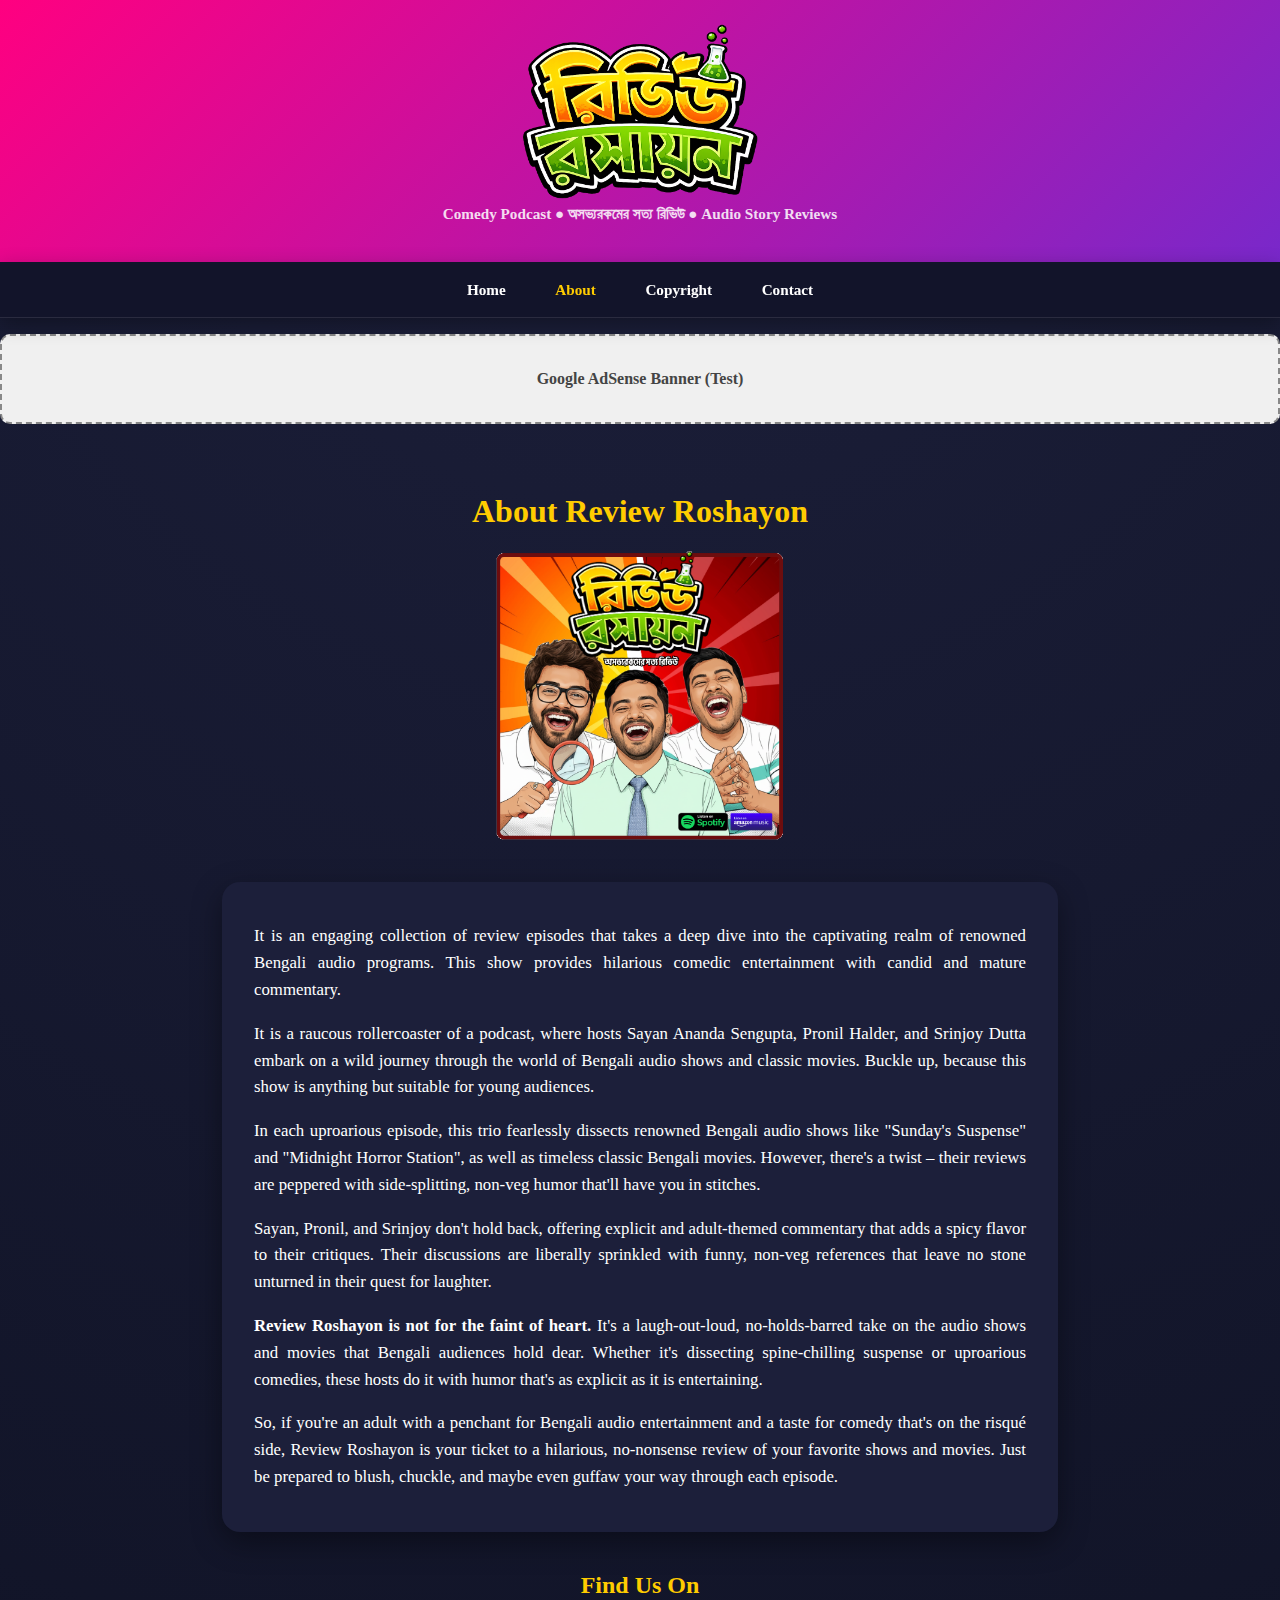
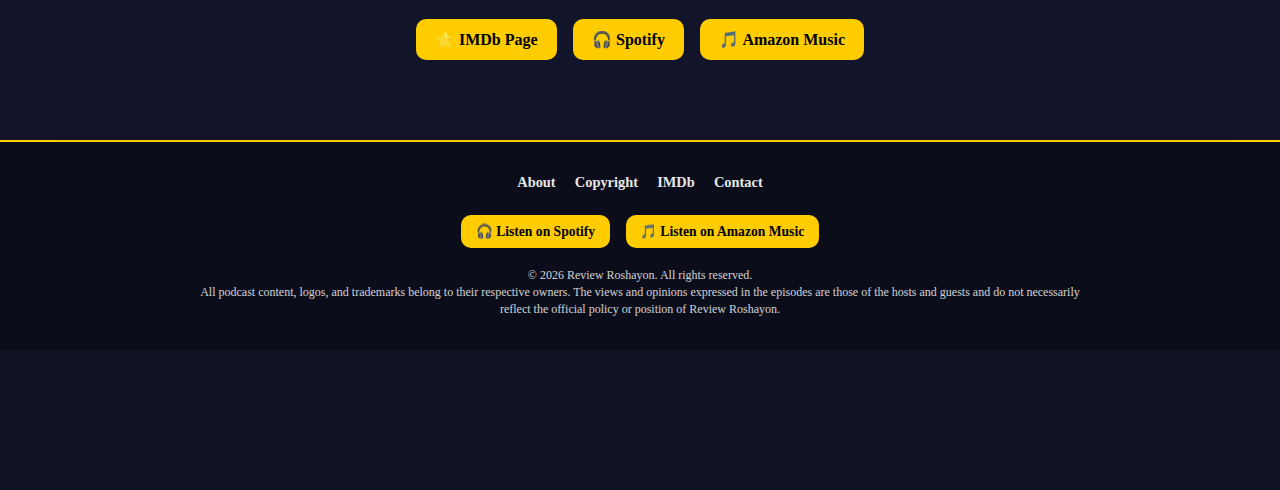
<file: about.html>
<!DOCTYPE html>
<html lang="en">
  <title>About – Review Roshayon</title>
  <head>
    <meta charset="utf-8" />
    <!-- Adsense -->
    <script async src="https://pagead2.googlesyndication.com/pagead/js/adsbygoogle.js?client=ca-pub-5785988485634225"
       crossorigin="anonymous"></script>
    <meta charset="utf-8"/>
    <!-- Standard Favicon -->
    <link rel="icon" type="image/png" sizes="32x32" href="icons/favicon-32.png">
    <link rel="icon" type="image/png" sizes="16x16" href="icons/favicon-16.png">
    <link rel="icon" type="image/png" sizes="48x48" href="icons/favicon-48.png">
    <!-- Apple Touch Icon -->
    <link rel="apple-touch-icon" sizes="180x180" href="icons/apple-touch-icon.png">
    <!-- Android / Chrome -->
    <link rel="icon" type="image/png" sizes="192x192" href="icons/icon-192x192.png">
    <!-- Manifest for PWA -->
    <link rel="manifest" href="/manifest.json">
    <!-- Safari pinned tab (optional) -->
    <link rel="mask-icon" href="icons/safari-pinned.svg" color="#ffcc00">
    <meta content="width=device-width, initial-scale=1.0" name="viewport" />
    <meta name="theme-color" content="#ffcc00">
    <meta name="msapplication-navbutton-color" content="#ffcc00">
    <meta name="apple-mobile-web-app-status-bar-style" content="black-translucent">
    <link href="css/css2.css?family=Comic+Neue:wght@400;700&amp;display=swap" rel="stylesheet" />
    <!-- PWA Manifest -->
    <link rel="manifest" href="/manifest.json">
    <meta name="theme-color" content="#ffcc00">
    <!-- Apple iOS Support -->
    <link rel="apple-touch-icon" href="icons/icon-192x192.png">
    <meta name="apple-mobile-web-app-capable" content="yes">
    <meta name="apple-mobile-web-app-status-bar-style" content="black-translucent">
    <!-- iPhone X, XS, 11 Pro -->
    <link rel="apple-touch-startup-image" href="splash/1125x2436.png" media="(device-width: 375px) and (device-height: 812px) and (-webkit-device-pixel-ratio: 3)">
    <!-- iPhone XR, 11 -->
    <link rel="apple-touch-startup-image" href="splash/828x1792.png" media="(device-width: 414px) and (device-height: 896px) and (-webkit-device-pixel-ratio: 2)">
    <!-- iPhone 11 Pro Max, XS Max -->
    <link rel="apple-touch-startup-image" href="splash/1242x2688.png" media="(device-width: 414px) and (device-height: 896px) and (-webkit-device-pixel-ratio: 3)">
    <!-- iPhone 8, 7, 6S -->
    <link rel="apple-touch-startup-image" href="splash/750x1334.png" media="(device-width: 375px) and (device-height: 667px) and (-webkit-device-pixel-ratio: 2)">
    <!-- iPhone 8 Plus, 7 Plus -->
    <link rel="apple-touch-startup-image" href="splash/1242x2208.png" media="(device-width: 414px) and (device-height: 736px) and (-webkit-device-pixel-ratio: 3)">
    <!-- iPad Pro 12.9" -->
    <link rel="apple-touch-startup-image" href="splash/2048x2732.png" media="(min-device-width: 1024px) and (max-device-width: 1366px)">
    <style>
      :root {
        --bg: #0f1224;
        --card: #1c1f3a;
        --accent: #ffcc00;
        --text: #ffffff;
      }

      * {
        box-sizing: border-box;
      }

      body {
        margin: 0;
        font-family: 'Comic Neue', cursive;
        background: radial-gradient(circle at top, #1c1f3a, var(--bg));
        color: var(--text);
        padding-bottom: 140px;
      }

      .star {
        position: fixed;
        pointer-events: none;
        z-index: 999999;
      }

      .star:before,
      .star:after {
        position: absolute;
        top: 0;
        left: 0;
        content: '\2726';
        font-size: 9px;
      }

      .star:before {
        color: transparent;
        text-shadow: 0 0 3px rgb(250, 250, 174);
      }

      .star:after {
        background: yellow;
        -webkit-background-clip: text;
        -webkit-text-fill-color: transparent;
      }

      header {
        padding: 1.5rem;
        text-align: center;
        font-size: 2rem;
        font-weight: 700;
        background: linear-gradient(135deg, #ff0080, #7928ca);
        box-shadow: 0 8px 30px rgba(0, 0, 0, .4);
      }

      header .title {
        font-size: 2rem;
        font-weight: 700;
      }

      header .subtitle {
        margin-top: .3rem;
        font-size: .95rem;
        opacity: .85;
      }

      .card {
        background: var(--card);
        border-radius: 18px;
        padding: 1rem;
        box-shadow: 0 10px 30px rgba(0, 0, 0, .4);
        transform: rotate(-1deg);
        transition: transform .2s ease, box-shadow .2s ease;
        position: relative;
      }

      .card:hover {
        transform: rotate(0deg) scale(1.03);
        box-shadow: 0 15px 40px rgba(0, 0, 0, .6);
      }

      .card img {
        width: 100%;
        border-radius: 14px;
        margin-bottom: .8rem;
      }

      .card h3 {
        font-size: 1.1rem;
        margin: .5rem 0;
      }

      .menu-bar {
        position: sticky;
        top: 0;
        z-index: 9998;
        display: flex;
        justify-content: center;
        gap: 1.5rem;
        padding: 0.75rem 1rem;
        background: #12142a;
        border-bottom: 1px solid rgba(255, 255, 255, 0.1);
        box-shadow: 0 6px 20px rgba(0, 0, 0, .3);
      }

      .menu-bar a {
        text-decoration: none;
        color: var(--text);
        font-weight: 700;
        font-size: 0.95rem;
        padding: 0.4rem 0.8rem;
        border-radius: 10px;
        transition: background 0.2s ease, transform 0.2s ease;
      }

      .menu-bar a:hover {
        background: var(--accent);
        color: #000;
        transform: translateY(-1px);
      }

      .site-header {
        display: flex;
        align-items: center;
        justify-content: center;
        padding: 1.5rem;
        position: relative;
        background: linear-gradient(135deg, #ff0080, #7928ca);
      }

      .header-center {
        text-align: center;
      }

      .header-title-image {
        width: 60%;
        max-width: 350px;
        height: auto;
        display: block;
        margin: 0 auto;
      }

      .site-header h1 {
        margin: 0;
        font-size: 2rem;
        font-weight: 700;
      }

      .site-header .subtitle {
        margin-top: .3rem;
        font-size: .95rem;
        opacity: .85;
      }

      .header-icons {
        position: absolute;
        right: 1.5rem;
        display: flex;
        gap: 1rem;
      }

      .header-icons img {
        width: 26px;
        height: 26px;
        filter: invert(1);
        opacity: .9;
        transition: transform .2s ease, opacity .2s ease;
      }

      .header-icons img:hover {
        transform: scale(1.15);
        opacity: 1;
      }

      footer {
        background: #0b0d1a;
        border-top: 2px solid var(--accent);
        padding: 2rem 1.5rem;
        margin-top: 3rem;
      }

      .footer-links {
        display: flex;
        flex-wrap: wrap;
        justify-content: center;
        gap: 1.2rem;
        margin-bottom: 1.5rem;
      }

      .footer-links a {
        color: var(--text);
        text-decoration: none;
        font-weight: 700;
        font-size: 0.9rem;
        opacity: 0.9;
      }

      .footer-links a:hover {
        color: var(--accent);
      }

      .footer-platforms {
        display: flex;
        justify-content: center;
        gap: 1rem;
        margin-bottom: 1.2rem;
      }

      .footer-platforms a {
        background: var(--accent);
        color: #000;
        padding: 0.5rem 0.9rem;
        border-radius: 10px;
        font-weight: 700;
        text-decoration: none;
        font-size: 0.85rem;
      }

      .footer-platforms a:hover {
        transform: translateY(-1px);
      }

      .footer-disclaimer {
        text-align: center;
        font-size: 0.75rem;
        line-height: 1.4;
        opacity: 0.8;
        max-width: 900px;
        margin: 0 auto;
      }

      .adsense-placeholder {
        width: 100%;
        max-width: 100%;
        height: 90px;
        /* Common banner height: 90px */
        background: #f0f0f0;
        border: 2px dashed #888;
        color: #444;
        font-size: 1rem;
        font-weight: bold;
        display: flex;
        justify-content: center;
        align-items: center;
        margin: 1rem auto;
        border-radius: 10px;
      }

      @keyframes pulse {
        0% {
          transform: scale(1);
        }

        50% {
          transform: scale(1.1);
        }

        100% {
          transform: scale(1);
        }
      }

      #scrollTopBtn {
        position: fixed;
        bottom: 130px;
        /* stays above audio player */
        right: 20px;
        background: var(--accent);
        color: #000;
        border: none;
        outline: none;
        padding: 14px 18px;
        font-size: 1.1rem;
        font-weight: 900;
        border-radius: 50%;
        cursor: pointer;
        opacity: 0;
        visibility: hidden;
        transition: opacity 0.3s, transform 0.3s, visibility 0.3s;
        z-index: 99999;
        box-shadow: 0 0 12px rgba(255, 204, 0, 0.6);
      }

      #scrollTopBtn.show {
        opacity: 1;
        visibility: visible;
        transform: scale(1);
      }

      #scrollTopBtn:hover {
        transform: scale(1.2);
      }
    </style>
  </head>
  <body>
    <header class="site-header">
      <div class="header-center">
        <img src="icons/header-logo.png" alt="Review Roshayon" class="header-title-image">
        <p class="subtitle"> Comedy Podcast ● অসভ্যরকমের সত্য রিভিউ ● Audio Story Reviews </p>
      </div>
    </header>
    <!-- MENU -->
    <nav class="menu-bar">
      <a href="/">Home</a>
      <a href="about.html" style="color: var(--accent)">About</a>
      <a href="copyright.html">Copyright</a>
      <a href="contact.html">Contact</a>
    </nav>
    <div class="adsense-placeholder"> Google AdSense Banner (Test) </div>
    <!-- ⭐ ABOUT PAGE CONTENT ⭐ -->
    <main style="padding: 2rem; max-width: 900px; margin: auto;">
      <h1 style="text-align:center; color: var(--accent); margin-bottom:1rem;"> About Review Roshayon </h1>
      <!-- LOGO BEFORE ABOUT -->
      <div style="text-align:center; margin-bottom: 2rem;">
        <img src="icons/about-image.png" alt="Review Roshayon" style="width: 300px; height:auto;">
      </div>
      <div style="background: var(--card); padding: 1.5rem 2rem; border-radius: 18px; box-shadow: 0 10px 30px rgba(0,0,0,.4); line-height: 1.6; font-size: 1.05rem; text-align: justify;">
        <p>It is an engaging collection of review episodes that takes a deep dive into the captivating realm of renowned Bengali audio programs. This show provides hilarious comedic entertainment with candid and mature commentary.</p>
        <p>It is a raucous rollercoaster of a podcast, where hosts Sayan Ananda Sengupta, Pronil Halder, and Srinjoy Dutta embark on a wild journey through the world of Bengali audio shows and classic movies. Buckle up, because this show is anything but suitable for young audiences.</p>
        <p>In each uproarious episode, this trio fearlessly dissects renowned Bengali audio shows like "Sunday's Suspense" and "Midnight Horror Station", as well as timeless classic Bengali movies. However, there's a twist – their reviews are peppered with side-splitting, non-veg humor that'll have you in stitches.</p>
        <p>Sayan, Pronil, and Srinjoy don't hold back, offering explicit and adult-themed commentary that adds a spicy flavor to their critiques. Their discussions are liberally sprinkled with funny, non-veg references that leave no stone unturned in their quest for laughter.</p>
        <p>
          <strong>Review Roshayon is not for the faint of heart.</strong> It's a laugh-out-loud, no-holds-barred take on the audio shows and movies that Bengali audiences hold dear. Whether it's dissecting spine-chilling suspense or uproarious comedies, these hosts do it with humor that's as explicit as it is entertaining.
        </p>
        <p>So, if you're an adult with a penchant for Bengali audio entertainment and a taste for comedy that's on the risqué side, Review Roshayon is your ticket to a hilarious, no-nonsense review of your favorite shows and movies. Just be prepared to blush, chuckle, and maybe even guffaw your way through each episode.</p>
      </div>
      <!-- LINKS SECTION -->
      <h2 style="text-align:center; margin-top:2.5rem; color:var(--accent);">Find Us On</h2>
      <div style="display:flex; justify-content:center; gap:1rem; flex-wrap:wrap; margin-top:1rem;">
        <a href="https://www.imdb.com/title/tt29194297/" target="_blank" style="background:var(--accent); color:#000; padding:0.7rem 1.2rem; border-radius:10px; font-weight:700; text-decoration:none;"> ⭐ IMDb Page </a>
        <a href="https://open.spotify.com/show/3pD4DpYtdsjroKiATKS2YM" target="_blank" style="background:var(--accent); color:#000; padding:0.7rem 1.2rem; border-radius:10px; font-weight:700; text-decoration:none;"> 🎧 Spotify </a>
        <a href="https://music.amazon.com/podcasts/d7b1965b-ed75-40ea-9acc-6ef1aa5bcc8a/review-roshayon" target="_blank" style="background:var(--accent); color:#000; padding:0.7rem 1.2rem; border-radius:10px; font-weight:700; text-decoration:none;"> 🎵 Amazon Music </a>
      </div>
    </main>
    <footer>
     <div class="footer-links">
      <a href="about.html">
       About
     </a>
     <a href="copyright.html">
       Copyright
     </a>
     <a href="https://www.imdb.com/title/tt29194297/" rel="noopener" target="_blank">
       IMDb
     </a>
     <a href="contact.html">
       Contact
     </a>
   </div>
      <div class="footer-platforms">
        <a href="https://open.spotify.com/show/3pD4DpYtdsjroKiATKS2YM" rel="noopener" target="_blank"> 🎧 Listen on Spotify </a>
        <a href="https://music.amazon.com/podcasts/d7b1965b-ed75-40ea-9acc-6ef1aa5bcc8a/review-roshayon" rel="noopener" target="_blank"> 🎵 Listen on Amazon Music </a>
      </div>
      <div class="footer-disclaimer"> © <span id="year"></span> Review Roshayon. All rights reserved. <br /> All podcast content, logos, and trademarks belong to their respective owners. The views and opinions expressed in the episodes are those of the hosts and guests and do not necessarily reflect the official policy or position of Review Roshayon. </div>
    </footer>
    <button id="scrollTopBtn">⬆</button>
    <script>
      document.addEventListener('DOMContentLoaded', () => {
        const yearEl = document.getElementById('year');
        if (yearEl) {
          yearEl.textContent = new Date().getFullYear();
        }
      });
      window.addEventListener('mousemove', function(e) {
        var arr = [1, 0.9, 0.8, 0.5, 0.2];
        arr.forEach(function(i) {
          var x = (1 - i) * 75;
          var star = document.createElement('div');
          star.className = 'star';
          star.style.top = e.clientY + Math.round(Math.random() * x - x / 2) + 'px';
          star.style.left = e.clientX + Math.round(Math.random() * x - x / 2) + 'px';
          document.body.appendChild(star);
          window.setTimeout(function() {
            document.body.removeChild(star);
          }, Math.round(Math.random() * i * 600));
        });
      }, false);
      document.addEventListener("DOMContentLoaded", () => {
        const scrollTopBtn = document.getElementById("scrollTopBtn");
        window.addEventListener("scroll", () => {
          if (window.scrollY > 300) {
            scrollTopBtn.classList.add("show");
          } else {
            scrollTopBtn.classList.remove("show");
          }
        });
        scrollTopBtn.addEventListener("click", () => {
          window.scrollTo({
            top: 0,
            behavior: "smooth"
          });
        });
      });
    </script>
  </body>
</html>
</file>
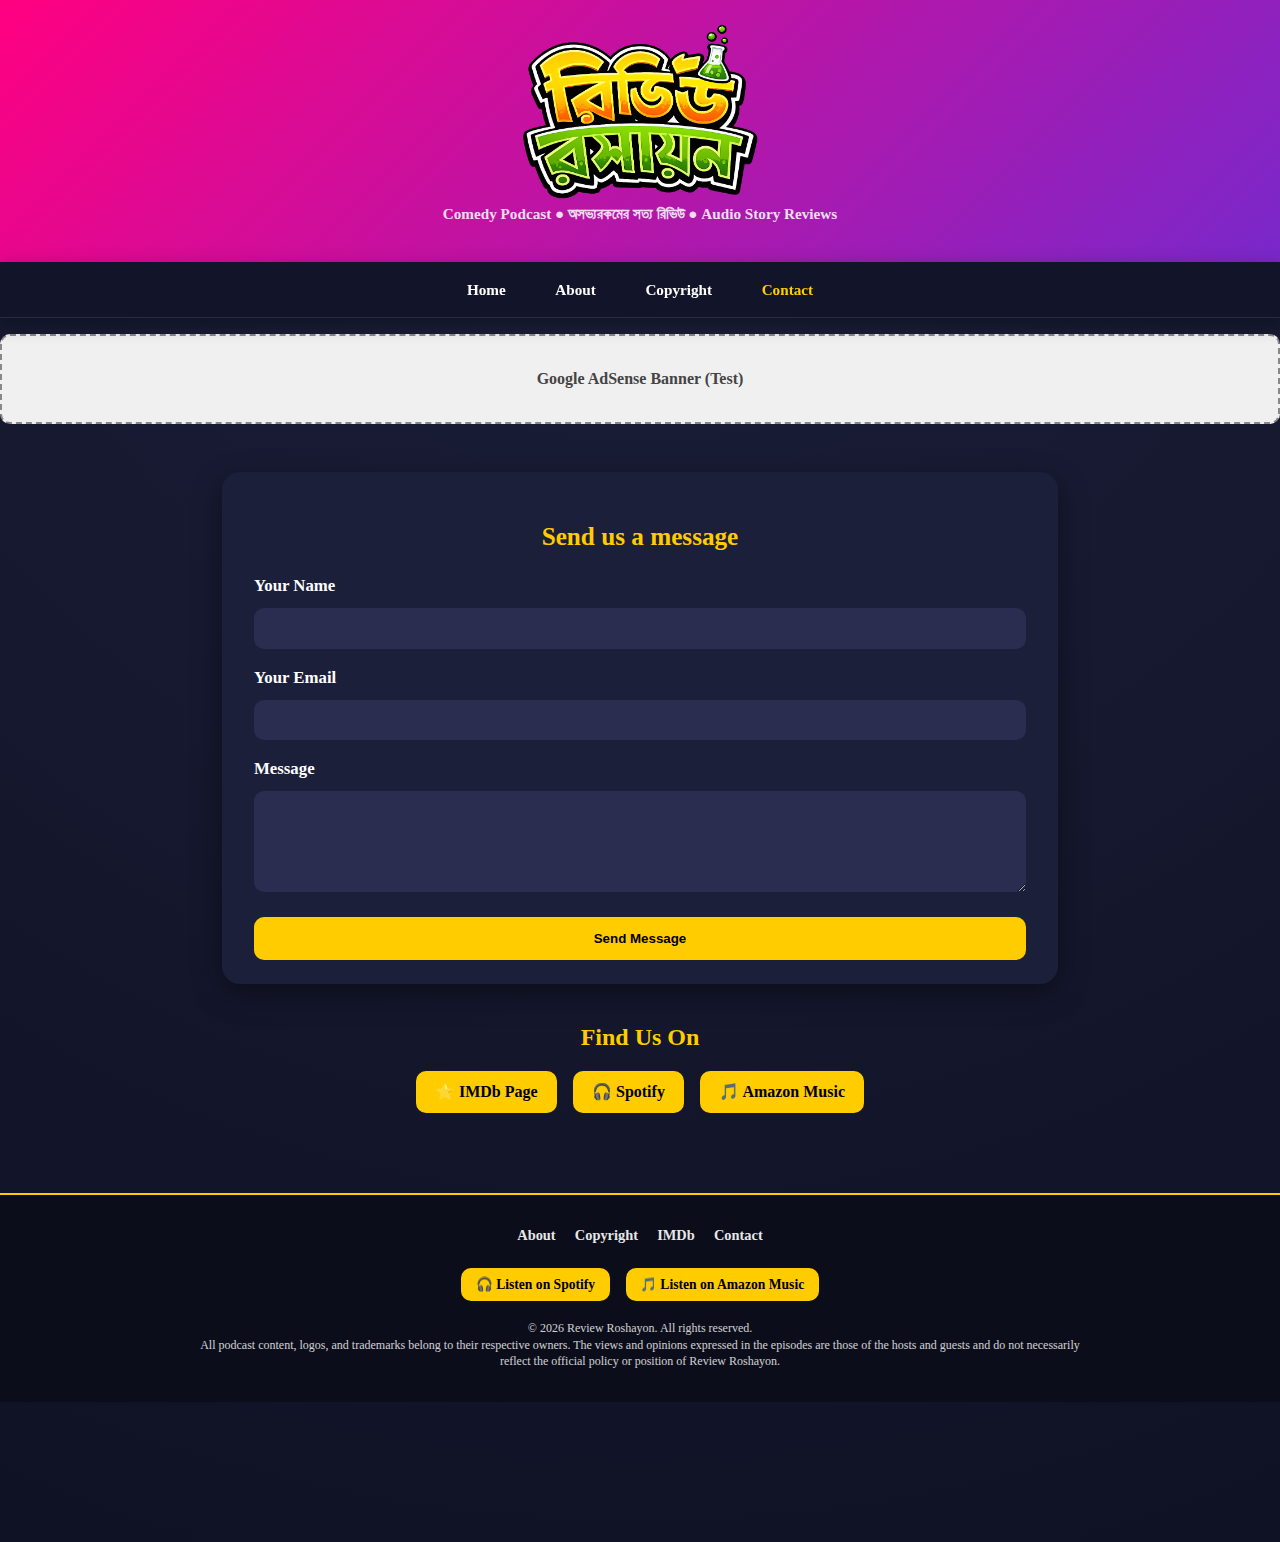
<file: contact.html>
<!DOCTYPE html>
<html lang="en">
  <title>Contact – Review Roshayon</title>
  <head>
    <meta charset="utf-8" />
    <!-- Standard Favicon -->
    <link rel="icon" type="image/png" sizes="32x32" href="icons/favicon-32.png">
    <link rel="icon" type="image/png" sizes="16x16" href="icons/favicon-16.png">
    <link rel="icon" type="image/png" sizes="48x48" href="icons/favicon-48.png">
    <!-- Apple Touch Icon -->
    <link rel="apple-touch-icon" sizes="180x180" href="icons/apple-touch-icon.png">
    <!-- Android / Chrome -->
    <link rel="icon" type="image/png" sizes="192x192" href="icons/icon-192x192.png">
    <!-- Manifest for PWA -->
    <link rel="manifest" href="/manifest.json">
    <!-- Safari pinned tab (optional) -->
    <link rel="mask-icon" href="icons/safari-pinned.svg" color="#ffcc00">
    <meta content="width=device-width, initial-scale=1.0" name="viewport" />
    <meta name="theme-color" content="#ffcc00">
    <meta name="msapplication-navbutton-color" content="#ffcc00">
    <meta name="apple-mobile-web-app-status-bar-style" content="black-translucent">
    <link href="css/css2.css?family=Comic+Neue:wght@400;700&amp;display=swap" rel="stylesheet" />
    <!-- PWA Manifest -->
    <link rel="manifest" href="/manifest.json">
    <meta name="theme-color" content="#ffcc00">
    <!-- Apple iOS Support -->
    <link rel="apple-touch-icon" href="icons/icon-192x192.png">
    <meta name="apple-mobile-web-app-capable" content="yes">
    <meta name="apple-mobile-web-app-status-bar-style" content="black-translucent">
    <!-- iPhone X, XS, 11 Pro -->
    <link rel="apple-touch-startup-image" href="splash/1125x2436.png" media="(device-width: 375px) and (device-height: 812px) and (-webkit-device-pixel-ratio: 3)">
    <!-- iPhone XR, 11 -->
    <link rel="apple-touch-startup-image" href="splash/828x1792.png" media="(device-width: 414px) and (device-height: 896px) and (-webkit-device-pixel-ratio: 2)">
    <!-- iPhone 11 Pro Max, XS Max -->
    <link rel="apple-touch-startup-image" href="splash/1242x2688.png" media="(device-width: 414px) and (device-height: 896px) and (-webkit-device-pixel-ratio: 3)">
    <!-- iPhone 8, 7, 6S -->
    <link rel="apple-touch-startup-image" href="splash/750x1334.png" media="(device-width: 375px) and (device-height: 667px) and (-webkit-device-pixel-ratio: 2)">
    <!-- iPhone 8 Plus, 7 Plus -->
    <link rel="apple-touch-startup-image" href="splash/1242x2208.png" media="(device-width: 414px) and (device-height: 736px) and (-webkit-device-pixel-ratio: 3)">
    <!-- iPad Pro 12.9" -->
    <link rel="apple-touch-startup-image" href="splash/2048x2732.png" media="(min-device-width: 1024px) and (max-device-width: 1366px)">
    <style>
      :root {
        --bg: #0f1224;
        --card: #1c1f3a;
        --accent: #ffcc00;
        --text: #ffffff;
      }

      * {
        box-sizing: border-box;
      }

      body {
        margin: 0;
        font-family: 'Comic Neue', cursive;
        background: radial-gradient(circle at top, #1c1f3a, var(--bg));
        color: var(--text);
        padding-bottom: 140px;
      }

      .star {
        position: fixed;
        pointer-events: none;
        z-index: 999999;
      }

      .star:before,
      .star:after {
        position: absolute;
        top: 0;
        left: 0;
        content: '\2726';
        font-size: 9px;
      }

      .star:before {
        color: transparent;
        text-shadow: 0 0 3px rgb(250, 250, 174);
      }

      .star:after {
        background: yellow;
        -webkit-background-clip: text;
        -webkit-text-fill-color: transparent;
      }

      header {
        padding: 1.5rem;
        text-align: center;
        font-size: 2rem;
        font-weight: 700;
        background: linear-gradient(135deg, #ff0080, #7928ca);
        box-shadow: 0 8px 30px rgba(0, 0, 0, .4);
      }

      header .title {
        font-size: 2rem;
        font-weight: 700;
      }

      header .subtitle {
        margin-top: .3rem;
        font-size: .95rem;
        opacity: .85;
      }

      .card {
        background: var(--card);
        border-radius: 18px;
        padding: 1rem;
        box-shadow: 0 10px 30px rgba(0, 0, 0, .4);
        transform: rotate(-1deg);
        transition: transform .2s ease, box-shadow .2s ease;
        position: relative;
      }

      .card:hover {
        transform: rotate(0deg) scale(1.03);
        box-shadow: 0 15px 40px rgba(0, 0, 0, .6);
      }

      .card img {
        width: 100%;
        border-radius: 14px;
        margin-bottom: .8rem;
      }

      .card h3 {
        font-size: 1.1rem;
        margin: .5rem 0;
      }

      .menu-bar {
        position: sticky;
        top: 0;
        z-index: 9998;
        display: flex;
        justify-content: center;
        gap: 1.5rem;
        padding: 0.75rem 1rem;
        background: #12142a;
        border-bottom: 1px solid rgba(255, 255, 255, 0.1);
        box-shadow: 0 6px 20px rgba(0, 0, 0, .3);
      }

      .menu-bar a {
        text-decoration: none;
        color: var(--text);
        font-weight: 700;
        font-size: 0.95rem;
        padding: 0.4rem 0.8rem;
        border-radius: 10px;
        transition: background 0.2s ease, transform 0.2s ease;
      }

      .menu-bar a:hover {
        background: var(--accent);
        color: #000;
        transform: translateY(-1px);
      }

      .site-header {
        display: flex;
        align-items: center;
        justify-content: center;
        padding: 1.5rem;
        position: relative;
        background: linear-gradient(135deg, #ff0080, #7928ca);
      }

      .header-center {
        text-align: center;
      }

      .header-title-image {
        width: 60%;
        max-width: 350px;
        height: auto;
        display: block;
        margin: 0 auto;
      }

      .site-header h1 {
        margin: 0;
        font-size: 2rem;
        font-weight: 700;
      }

      .site-header .subtitle {
        margin-top: .3rem;
        font-size: .95rem;
        opacity: .85;
      }

      .header-icons {
        position: absolute;
        right: 1.5rem;
        display: flex;
        gap: 1rem;
      }

      .header-icons img {
        width: 26px;
        height: 26px;
        filter: invert(1);
        opacity: .9;
        transition: transform .2s ease, opacity .2s ease;
      }

      .header-icons img:hover {
        transform: scale(1.15);
        opacity: 1;
      }

      footer {
        background: #0b0d1a;
        border-top: 2px solid var(--accent);
        padding: 2rem 1.5rem;
        margin-top: 3rem;
      }

      .footer-links {
        display: flex;
        flex-wrap: wrap;
        justify-content: center;
        gap: 1.2rem;
        margin-bottom: 1.5rem;
      }

      .footer-links a {
        color: var(--text);
        text-decoration: none;
        font-weight: 700;
        font-size: 0.9rem;
        opacity: 0.9;
      }

      .footer-links a:hover {
        color: var(--accent);
      }

      .footer-platforms {
        display: flex;
        justify-content: center;
        gap: 1rem;
        margin-bottom: 1.2rem;
      }

      .footer-platforms a {
        background: var(--accent);
        color: #000;
        padding: 0.5rem 0.9rem;
        border-radius: 10px;
        font-weight: 700;
        text-decoration: none;
        font-size: 0.85rem;
      }

      .footer-platforms a:hover {
        transform: translateY(-1px);
      }

      .footer-disclaimer {
        text-align: center;
        font-size: 0.75rem;
        line-height: 1.4;
        opacity: 0.8;
        max-width: 900px;
        margin: 0 auto;
      }

      .adsense-placeholder {
        width: 100%;
        max-width: 100%;
        height: 90px;
        /* Common banner height: 90px */
        background: #f0f0f0;
        border: 2px dashed #888;
        color: #444;
        font-size: 1rem;
        font-weight: bold;
        display: flex;
        justify-content: center;
        align-items: center;
        margin: 1rem auto;
        border-radius: 10px;
      }

      @keyframes pulse {
        0% {
          transform: scale(1);
        }

        50% {
          transform: scale(1.1);
        }

        100% {
          transform: scale(1);
        }
      }

      #scrollTopBtn {
        position: fixed;
        bottom: 130px;
        /* stays above audio player */
        right: 20px;
        background: var(--accent);
        color: #000;
        border: none;
        outline: none;
        padding: 14px 18px;
        font-size: 1.1rem;
        font-weight: 900;
        border-radius: 50%;
        cursor: pointer;
        opacity: 0;
        visibility: hidden;
        transition: opacity 0.3s, transform 0.3s, visibility 0.3s;
        z-index: 99999;
        box-shadow: 0 0 12px rgba(255, 204, 0, 0.6);
      }

      #scrollTopBtn.show {
        opacity: 1;
        visibility: visible;
        transform: scale(1);
      }

      #scrollTopBtn:hover {
        transform: scale(1.2);
      }
    </style>
  </head>
  <body>
    <header class="site-header">
      <div class="header-center">
        <img src="icons/header-logo.png" alt="Review Roshayon" class="header-title-image">
        <p class="subtitle"> Comedy Podcast ● অসভ্যরকমের সত্য রিভিউ ● Audio Story Reviews </p>
      </div>
    </header>
    <!-- MENU -->
    <nav class="menu-bar">
      <a href="/">Home</a>
      <a href="about.html">About</a>
      <a href="copyright.html">Copyright</a>
      <a href="contact.html" style="color: var(--accent)">Contact</a>
    </nav>
    <div class="adsense-placeholder"> Google AdSense Banner (Test) </div>
    <!-- ⭐ ABOUT PAGE CONTENT ⭐ -->
    <main style="padding: 2rem; max-width: 900px; margin: auto;">
      <div style="background: var(--card); padding: 1.5rem 2rem; border-radius: 18px; box-shadow: 0 10px 30px rgba(0,0,0,.4); line-height: 1.6; font-size: 1.05rem;">
        <h2 style="text-align:center; color:var(--accent); margin-bottom:1rem;">Send us a message</h2>
        <form id="contactForm" style="margin-top:1rem;">
          <label style="font-weight:700;">Your Name</label>
          <input type="text" name="user_name" required style="width:100%; padding:0.8rem; border-radius:10px; border:none; margin:0.5rem 0 1rem; background:#2a2d4f; color:#fff;">
          <label style="font-weight:700;">Your Email</label>
          <input type="email" name="user_email" required style="width:100%; padding:0.8rem; border-radius:10px; border:none; margin:0.5rem 0 1rem; background:#2a2d4f; color:#fff;">
          <label style="font-weight:700;">Message</label>
          <textarea name="message" rows="5" required style="width:100%; padding:0.8rem; border-radius:10px; border:none; margin:0.5rem 0 1rem; background:#2a2d4f; color:#fff;"></textarea>
          <button type="submit" style="width:100%; background:var(--accent); color:#000; padding:0.9rem; font-weight:700; border:none; border-radius:10px; cursor:pointer;"> Send Message </button>
        </form>
        <!-- SUCCESS POPUP -->
        <div id="successPopup" style="display:none; position:fixed; top:50%; left:50%; transform:translate(-50%,-50%);
            background:var(--card); padding:2rem 2.5rem; border-radius:20px; 
            box-shadow:0 0 25px rgba(0,0,0,.6); text-align:center; z-index:999999;">
          <h3 style="color:var(--accent); margin-bottom:0.5rem;">Message Sent ✔</h3>
          <p style="opacity:0.9;">Thank you! We will reply soon.</p>
          <button onclick="document.getElementById('successPopup').style.display='none';" style="margin-top:1rem; background:var(--accent); color:#000; border:none; 
                 padding:0.6rem 1.2rem; font-weight:700; border-radius:10px; cursor:pointer;"> OK </button>
        </div>
        <!-- SUCCESS POPUP -->
        <div id="successPopup" style="display:none; position:fixed; top:50%; left:50%; transform:translate(-50%,-50%);
            background:var(--card); padding:2rem 2.5rem; border-radius:20px; 
            box-shadow:0 0 25px rgba(0,0,0,.6); text-align:center; z-index:999999;">
          <h3 style="color:var(--accent); margin-bottom:0.5rem;">Message Sent ✔</h3>
          <p style="opacity:0.9;">Thank you! We will reply soon.</p>
          <button onclick="document.getElementById('successPopup').style.display='none';" style="margin-top:1rem; background:var(--accent); color:#000; border:none; 
                 padding:0.6rem 1.2rem; font-weight:700; border-radius:10px; cursor:pointer;"> OK </button>
        </div>
      </div>
      <!-- LINKS SECTION -->
      <h2 style="text-align:center; margin-top:2.5rem; color:var(--accent);">Find Us On</h2>
      <div style="display:flex; justify-content:center; gap:1rem; flex-wrap:wrap; margin-top:1rem;">
        <a href="https://www.imdb.com/title/tt29194297/" target="_blank" style="background:var(--accent); color:#000; padding:0.7rem 1.2rem; border-radius:10px; font-weight:700; text-decoration:none;"> ⭐ IMDb Page </a>
        <a href="https://open.spotify.com/show/3pD4DpYtdsjroKiATKS2YM" target="_blank" style="background:var(--accent); color:#000; padding:0.7rem 1.2rem; border-radius:10px; font-weight:700; text-decoration:none;"> 🎧 Spotify </a>
        <a href="https://music.amazon.com/podcasts/d7b1965b-ed75-40ea-9acc-6ef1aa5bcc8a/review-roshayon" target="_blank" style="background:var(--accent); color:#000; padding:0.7rem 1.2rem; border-radius:10px; font-weight:700; text-decoration:none;"> 🎵 Amazon Music </a>
      </div>
    </main>
    <footer>
     <div class="footer-links">
      <a href="about.html">
       About
     </a>
     <a href="copyright.html">
       Copyright
     </a>
     <a href="https://www.imdb.com/title/tt29194297/" rel="noopener" target="_blank">
       IMDb
     </a>
     <a href="contact.html">
       Contact
     </a>
   </div>
      <div class="footer-platforms">
        <a href="https://open.spotify.com/show/3pD4DpYtdsjroKiATKS2YM" rel="noopener" target="_blank"> 🎧 Listen on Spotify </a>
        <a href="https://music.amazon.com/podcasts/d7b1965b-ed75-40ea-9acc-6ef1aa5bcc8a/review-roshayon" rel="noopener" target="_blank"> 🎵 Listen on Amazon Music </a>
      </div>
      <div class="footer-disclaimer"> © <span id="year"></span> Review Roshayon. All rights reserved. <br /> All podcast content, logos, and trademarks belong to their respective owners. The views and opinions expressed in the episodes are those of the hosts and guests and do not necessarily reflect the official policy or position of Review Roshayon. </div>
    </footer>
    <button id="scrollTopBtn">⬆</button>
    <script>
      document.addEventListener('DOMContentLoaded', () => {
        const yearEl = document.getElementById('year');
        if (yearEl) {
          yearEl.textContent = new Date().getFullYear();
        }
      });
      window.addEventListener('mousemove', function(e) {
        var arr = [1, 0.9, 0.8, 0.5, 0.2];
        arr.forEach(function(i) {
          var x = (1 - i) * 75;
          var star = document.createElement('div');
          star.className = 'star';
          star.style.top = e.clientY + Math.round(Math.random() * x - x / 2) + 'px';
          star.style.left = e.clientX + Math.round(Math.random() * x - x / 2) + 'px';
          document.body.appendChild(star);
          window.setTimeout(function() {
            document.body.removeChild(star);
          }, Math.round(Math.random() * i * 600));
        });
      }, false);
      document.addEventListener("DOMContentLoaded", () => {
        const scrollTopBtn = document.getElementById("scrollTopBtn");
        window.addEventListener("scroll", () => {
          if (window.scrollY > 300) {
            scrollTopBtn.classList.add("show");
          } else {
            scrollTopBtn.classList.remove("show");
          }
        });
        scrollTopBtn.addEventListener("click", () => {
          window.scrollTo({
            top: 0,
            behavior: "smooth"
          });
        });
      });
    </script>
    <script src="email.min.js"></script>
    <script>
      // Initialize EmailJS
      emailjs.init("c8Wr3fhEnPE1qCZBq");
      document.getElementById("contactForm").addEventListener("submit", function(e) {
        e.preventDefault();
        emailjs.sendForm("service_nctxd7q", "template_8a4o64c", this).then(() => {
          document.getElementById("successPopup").style.display = "block";
          this.reset();
        }).catch(() => {
          alert("Something went wrong. Please try again.");
        });
      });
    </script>
  </body>
</html>
</file>
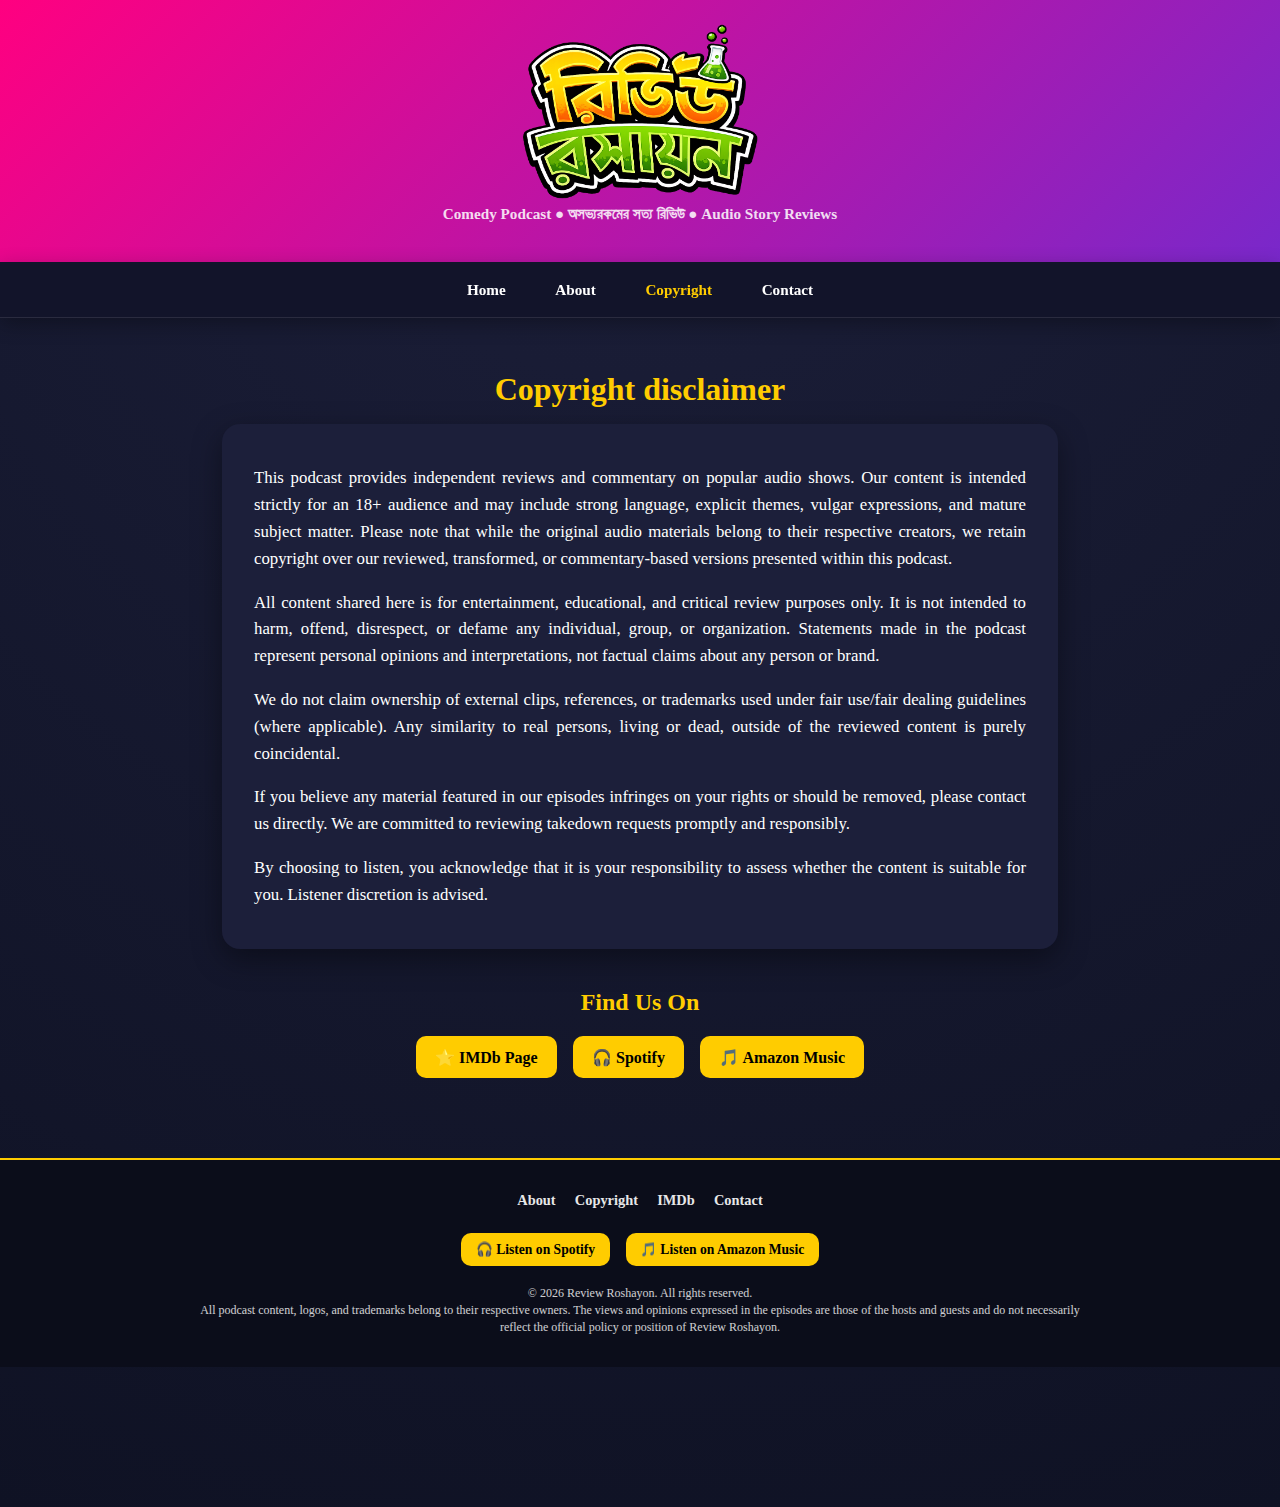
<file: copyright.html>
<!DOCTYPE html>
<html lang="en">
  <title>Copyright – Review Roshayon</title>
  <head>
    <meta charset="utf-8" />
     <!-- Adsense -->
    <script async src="https://pagead2.googlesyndication.com/pagead/js/adsbygoogle.js?client=ca-pub-5785988485634225"
       crossorigin="anonymous"></script>
    <meta charset="utf-8"/>
    <!-- Standard Favicon -->
    <link rel="icon" type="image/png" sizes="32x32" href="icons/favicon-32.png">
    <link rel="icon" type="image/png" sizes="16x16" href="icons/favicon-16.png">
    <link rel="icon" type="image/png" sizes="48x48" href="icons/favicon-48.png">
    <!-- Apple Touch Icon -->
    <link rel="apple-touch-icon" sizes="180x180" href="icons/apple-touch-icon.png">
    <!-- Android / Chrome -->
    <link rel="icon" type="image/png" sizes="192x192" href="icons/icon-192x192.png">
    <!-- Manifest for PWA -->
    <link rel="manifest" href="/manifest.json">
    <!-- Safari pinned tab (optional) -->
    <link rel="mask-icon" href="icons/safari-pinned.svg" color="#ffcc00">
    <meta content="width=device-width, initial-scale=1.0" name="viewport" />
    <meta name="theme-color" content="#ffcc00">
    <meta name="msapplication-navbutton-color" content="#ffcc00">
    <meta name="apple-mobile-web-app-status-bar-style" content="black-translucent">
    <link href="css/css2.css?family=Comic+Neue:wght@400;700&amp;display=swap" rel="stylesheet" />
    <!-- PWA Manifest -->
    <link rel="manifest" href="/manifest.json">
    <meta name="theme-color" content="#ffcc00">
    <!-- Apple iOS Support -->
    <link rel="apple-touch-icon" href="icons/icon-192x192.png">
    <meta name="apple-mobile-web-app-capable" content="yes">
    <meta name="apple-mobile-web-app-status-bar-style" content="black-translucent">
    <!-- iPhone X, XS, 11 Pro -->
    <link rel="apple-touch-startup-image" href="splash/1125x2436.png" media="(device-width: 375px) and (device-height: 812px) and (-webkit-device-pixel-ratio: 3)">
    <!-- iPhone XR, 11 -->
    <link rel="apple-touch-startup-image" href="splash/828x1792.png" media="(device-width: 414px) and (device-height: 896px) and (-webkit-device-pixel-ratio: 2)">
    <!-- iPhone 11 Pro Max, XS Max -->
    <link rel="apple-touch-startup-image" href="splash/1242x2688.png" media="(device-width: 414px) and (device-height: 896px) and (-webkit-device-pixel-ratio: 3)">
    <!-- iPhone 8, 7, 6S -->
    <link rel="apple-touch-startup-image" href="splash/750x1334.png" media="(device-width: 375px) and (device-height: 667px) and (-webkit-device-pixel-ratio: 2)">
    <!-- iPhone 8 Plus, 7 Plus -->
    <link rel="apple-touch-startup-image" href="splash/1242x2208.png" media="(device-width: 414px) and (device-height: 736px) and (-webkit-device-pixel-ratio: 3)">
    <!-- iPad Pro 12.9" -->
    <link rel="apple-touch-startup-image" href="splash/2048x2732.png" media="(min-device-width: 1024px) and (max-device-width: 1366px)">
    <style>
      :root {
        --bg: #0f1224;
        --card: #1c1f3a;
        --accent: #ffcc00;
        --text: #ffffff;
      }

      * {
        box-sizing: border-box;
      }

      body {
        margin: 0;
        font-family: 'Comic Neue', cursive;
        background: radial-gradient(circle at top, #1c1f3a, var(--bg));
        color: var(--text);
        padding-bottom: 140px;
      }

      .star {
        position: fixed;
        pointer-events: none;
        z-index: 999999;
      }

      .star:before,
      .star:after {
        position: absolute;
        top: 0;
        left: 0;
        content: '\2726';
        font-size: 9px;
      }

      .star:before {
        color: transparent;
        text-shadow: 0 0 3px rgb(250, 250, 174);
      }

      .star:after {
        background: yellow;
        -webkit-background-clip: text;
        -webkit-text-fill-color: transparent;
      }

      header {
        padding: 1.5rem;
        text-align: center;
        font-size: 2rem;
        font-weight: 700;
        background: linear-gradient(135deg, #ff0080, #7928ca);
        box-shadow: 0 8px 30px rgba(0, 0, 0, .4);
      }

      header .title {
        font-size: 2rem;
        font-weight: 700;
      }

      header .subtitle {
        margin-top: .3rem;
        font-size: .95rem;
        opacity: .85;
      }

      .card {
        background: var(--card);
        border-radius: 18px;
        padding: 1rem;
        box-shadow: 0 10px 30px rgba(0, 0, 0, .4);
        transform: rotate(-1deg);
        transition: transform .2s ease, box-shadow .2s ease;
        position: relative;
      }

      .card:hover {
        transform: rotate(0deg) scale(1.03);
        box-shadow: 0 15px 40px rgba(0, 0, 0, .6);
      }

      .card img {
        width: 100%;
        border-radius: 14px;
        margin-bottom: .8rem;
      }

      .card h3 {
        font-size: 1.1rem;
        margin: .5rem 0;
      }

      .menu-bar {
        position: sticky;
        top: 0;
        z-index: 9998;
        display: flex;
        justify-content: center;
        gap: 1.5rem;
        padding: 0.75rem 1rem;
        background: #12142a;
        border-bottom: 1px solid rgba(255, 255, 255, 0.1);
        box-shadow: 0 6px 20px rgba(0, 0, 0, .3);
      }

      .menu-bar a {
        text-decoration: none;
        color: var(--text);
        font-weight: 700;
        font-size: 0.95rem;
        padding: 0.4rem 0.8rem;
        border-radius: 10px;
        transition: background 0.2s ease, transform 0.2s ease;
      }

      .menu-bar a:hover {
        background: var(--accent);
        color: #000;
        transform: translateY(-1px);
      }

      .site-header {
        display: flex;
        align-items: center;
        justify-content: center;
        padding: 1.5rem;
        position: relative;
        background: linear-gradient(135deg, #ff0080, #7928ca);
      }

      .header-center {
        text-align: center;
      }

      .header-title-image {
        width: 60%;
        max-width: 350px;
        height: auto;
        display: block;
        margin: 0 auto;
      }

      .site-header h1 {
        margin: 0;
        font-size: 2rem;
        font-weight: 700;
      }

      .site-header .subtitle {
        margin-top: .3rem;
        font-size: .95rem;
        opacity: .85;
      }

      .header-icons {
        position: absolute;
        right: 1.5rem;
        display: flex;
        gap: 1rem;
      }

      .header-icons img {
        width: 26px;
        height: 26px;
        filter: invert(1);
        opacity: .9;
        transition: transform .2s ease, opacity .2s ease;
      }

      .header-icons img:hover {
        transform: scale(1.15);
        opacity: 1;
      }

      footer {
        background: #0b0d1a;
        border-top: 2px solid var(--accent);
        padding: 2rem 1.5rem;
        margin-top: 3rem;
      }

      .footer-links {
        display: flex;
        flex-wrap: wrap;
        justify-content: center;
        gap: 1.2rem;
        margin-bottom: 1.5rem;
      }

      .footer-links a {
        color: var(--text);
        text-decoration: none;
        font-weight: 700;
        font-size: 0.9rem;
        opacity: 0.9;
      }

      .footer-links a:hover {
        color: var(--accent);
      }

      .footer-platforms {
        display: flex;
        justify-content: center;
        gap: 1rem;
        margin-bottom: 1.2rem;
      }

      .footer-platforms a {
        background: var(--accent);
        color: #000;
        padding: 0.5rem 0.9rem;
        border-radius: 10px;
        font-weight: 700;
        text-decoration: none;
        font-size: 0.85rem;
      }

      .footer-platforms a:hover {
        transform: translateY(-1px);
      }

      .footer-disclaimer {
        text-align: center;
        font-size: 0.75rem;
        line-height: 1.4;
        opacity: 0.8;
        max-width: 900px;
        margin: 0 auto;
      }

      .adsense-placeholder {
        width: 100%;
        max-width: 100%;
        height: 90px;
        /* Common banner height: 90px */
        background: #f0f0f0;
        border: 2px dashed #888;
        color: #444;
        font-size: 1rem;
        font-weight: bold;
        display: flex;
        justify-content: center;
        align-items: center;
        margin: 1rem auto;
        border-radius: 10px;
        display: none;
      }

      @keyframes pulse {
        0% {
          transform: scale(1);
        }

        50% {
          transform: scale(1.1);
        }

        100% {
          transform: scale(1);
        }
      }

      #scrollTopBtn {
        position: fixed;
        bottom: 130px;
        /* stays above audio player */
        right: 20px;
        background: var(--accent);
        color: #000;
        border: none;
        outline: none;
        padding: 14px 18px;
        font-size: 1.1rem;
        font-weight: 900;
        border-radius: 50%;
        cursor: pointer;
        opacity: 0;
        visibility: hidden;
        transition: opacity 0.3s, transform 0.3s, visibility 0.3s;
        z-index: 99999;
        box-shadow: 0 0 12px rgba(255, 204, 0, 0.6);
      }

      #scrollTopBtn.show {
        opacity: 1;
        visibility: visible;
        transform: scale(1);
      }

      #scrollTopBtn:hover {
        transform: scale(1.2);
      }
    </style>
  </head>
  <body>
    <header class="site-header">
      <div class="header-center">
        <img src="icons/header-logo.png" alt="Review Roshayon" class="header-title-image">
        <p class="subtitle"> Comedy Podcast ● অসভ্যরকমের সত্য রিভিউ ● Audio Story Reviews </p>
      </div>
    </header>
    <!-- MENU -->
    <nav class="menu-bar">
      <a href="/">Home</a>
      <a href="about.html">About</a>
      <a href="copyright.html" style="color: var(--accent)">Copyright</a>
      <a href="contact.html">Contact</a>
    </nav>
    <div class="adsense-placeholder"> Google AdSense Banner (Test) </div>
    <!-- ⭐ ABOUT PAGE CONTENT ⭐ -->
    <main style="padding: 2rem; max-width: 900px; margin: auto;">
      <h1 style="text-align:center; color: var(--accent); margin-bottom:1rem;"> Copyright disclaimer </h1>
      <div style="background: var(--card); padding: 1.5rem 2rem; border-radius: 18px; box-shadow: 0 10px 30px rgba(0,0,0,.4); line-height: 1.6; font-size: 1.05rem; text-align: justify;">
        <p>This podcast provides independent reviews and commentary on popular audio shows. Our content is intended strictly for an 18+ audience and may include strong language, explicit themes, vulgar expressions, and mature subject matter. Please note that while the original audio materials belong to their respective creators, we retain copyright over our reviewed, transformed, or commentary-based versions presented within this podcast.
        <p> All content shared here is for entertainment, educational, and critical review purposes only. It is not intended to harm, offend, disrespect, or defame any individual, group, or organization. Statements made in the podcast represent personal opinions and interpretations, not factual claims about any person or brand.
        <p> We do not claim ownership of external clips, references, or trademarks used under fair use/fair dealing guidelines (where applicable). Any similarity to real persons, living or dead, outside of the reviewed content is purely coincidental.
        <p> If you believe any material featured in our episodes infringes on your rights or should be removed, please contact us directly. We are committed to reviewing takedown requests promptly and responsibly.
        <p> By choosing to listen, you acknowledge that it is your responsibility to assess whether the content is suitable for you. Listener discretion is advised.</p>
      </div>
      <!-- LINKS SECTION -->
      <h2 style="text-align:center; margin-top:2.5rem; color:var(--accent);">Find Us On</h2>
      <div style="display:flex; justify-content:center; gap:1rem; flex-wrap:wrap; margin-top:1rem;">
        <a href="https://www.imdb.com/title/tt29194297/" target="_blank" style="background:var(--accent); color:#000; padding:0.7rem 1.2rem; border-radius:10px; font-weight:700; text-decoration:none;"> ⭐ IMDb Page </a>
        <a href="https://open.spotify.com/show/3pD4DpYtdsjroKiATKS2YM" target="_blank" style="background:var(--accent); color:#000; padding:0.7rem 1.2rem; border-radius:10px; font-weight:700; text-decoration:none;"> 🎧 Spotify </a>
        <a href="https://music.amazon.com/podcasts/d7b1965b-ed75-40ea-9acc-6ef1aa5bcc8a/review-roshayon" target="_blank" style="background:var(--accent); color:#000; padding:0.7rem 1.2rem; border-radius:10px; font-weight:700; text-decoration:none;"> 🎵 Amazon Music </a>
      </div>
    </main>
    <footer>
     <div class="footer-links">
      <a href="about.html">
       About
     </a>
     <a href="copyright.html">
       Copyright
     </a>
     <a href="https://www.imdb.com/title/tt29194297/" rel="noopener" target="_blank">
       IMDb
     </a>
     <a href="contact.html">
       Contact
     </a>
   </div>
      <div class="footer-platforms">
        <a href="https://open.spotify.com/show/3pD4DpYtdsjroKiATKS2YM" rel="noopener" target="_blank"> 🎧 Listen on Spotify </a>
        <a href="https://music.amazon.com/podcasts/d7b1965b-ed75-40ea-9acc-6ef1aa5bcc8a/review-roshayon" rel="noopener" target="_blank"> 🎵 Listen on Amazon Music </a>
      </div>
      <div class="footer-disclaimer"> © <span id="year"></span> Review Roshayon. All rights reserved. <br /> All podcast content, logos, and trademarks belong to their respective owners. The views and opinions expressed in the episodes are those of the hosts and guests and do not necessarily reflect the official policy or position of Review Roshayon. </div>
    </footer>
    <button id="scrollTopBtn">⬆</button>
    <script>
      document.addEventListener('DOMContentLoaded', () => {
        const yearEl = document.getElementById('year');
        if (yearEl) {
          yearEl.textContent = new Date().getFullYear();
        }
      });
      window.addEventListener('mousemove', function(e) {
        var arr = [1, 0.9, 0.8, 0.5, 0.2];
        arr.forEach(function(i) {
          var x = (1 - i) * 75;
          var star = document.createElement('div');
          star.className = 'star';
          star.style.top = e.clientY + Math.round(Math.random() * x - x / 2) + 'px';
          star.style.left = e.clientX + Math.round(Math.random() * x - x / 2) + 'px';
          document.body.appendChild(star);
          window.setTimeout(function() {
            document.body.removeChild(star);
          }, Math.round(Math.random() * i * 600));
        });
      }, false);
      document.addEventListener("DOMContentLoaded", () => {
        const scrollTopBtn = document.getElementById("scrollTopBtn");
        window.addEventListener("scroll", () => {
          if (window.scrollY > 300) {
            scrollTopBtn.classList.add("show");
          } else {
            scrollTopBtn.classList.remove("show");
          }
        });
        scrollTopBtn.addEventListener("click", () => {
          window.scrollTo({
            top: 0,
            behavior: "smooth"
          });
        });
      });
    </script>
  </body>
</html>
</file>
<file: css/css2.css>
/* latin */
@font-face {
  font-family: 'Comic Neue';
  font-style: normal;
  font-weight: 400;
  src: url(https://fonts.gstatic.com/s/comicneue/v9/4UaHrEJDsxBrF37olUeD96rp57F2IwM.woff2) format('woff2');
  unicode-range: U+0000-00FF, U+0131, U+0152-0153, U+02BB-02BC, U+02C6, U+02DA, U+02DC, U+0304, U+0308, U+0329, U+2000-206F, U+20AC, U+2122, U+2191, U+2193, U+2212, U+2215, U+FEFF, U+FFFD;
}
/* latin */
@font-face {
  font-family: 'Comic Neue';
  font-style: normal;
  font-weight: 700;
  src: url(https://fonts.gstatic.com/s/comicneue/v9/4UaErEJDsxBrF37olUeD_xHM8pxULilENlY.woff2) format('woff2');
  unicode-range: U+0000-00FF, U+0131, U+0152-0153, U+02BB-02BC, U+02C6, U+02DA, U+02DC, U+0304, U+0308, U+0329, U+2000-206F, U+20AC, U+2122, U+2191, U+2193, U+2212, U+2215, U+FEFF, U+FFFD;
}
</file>
